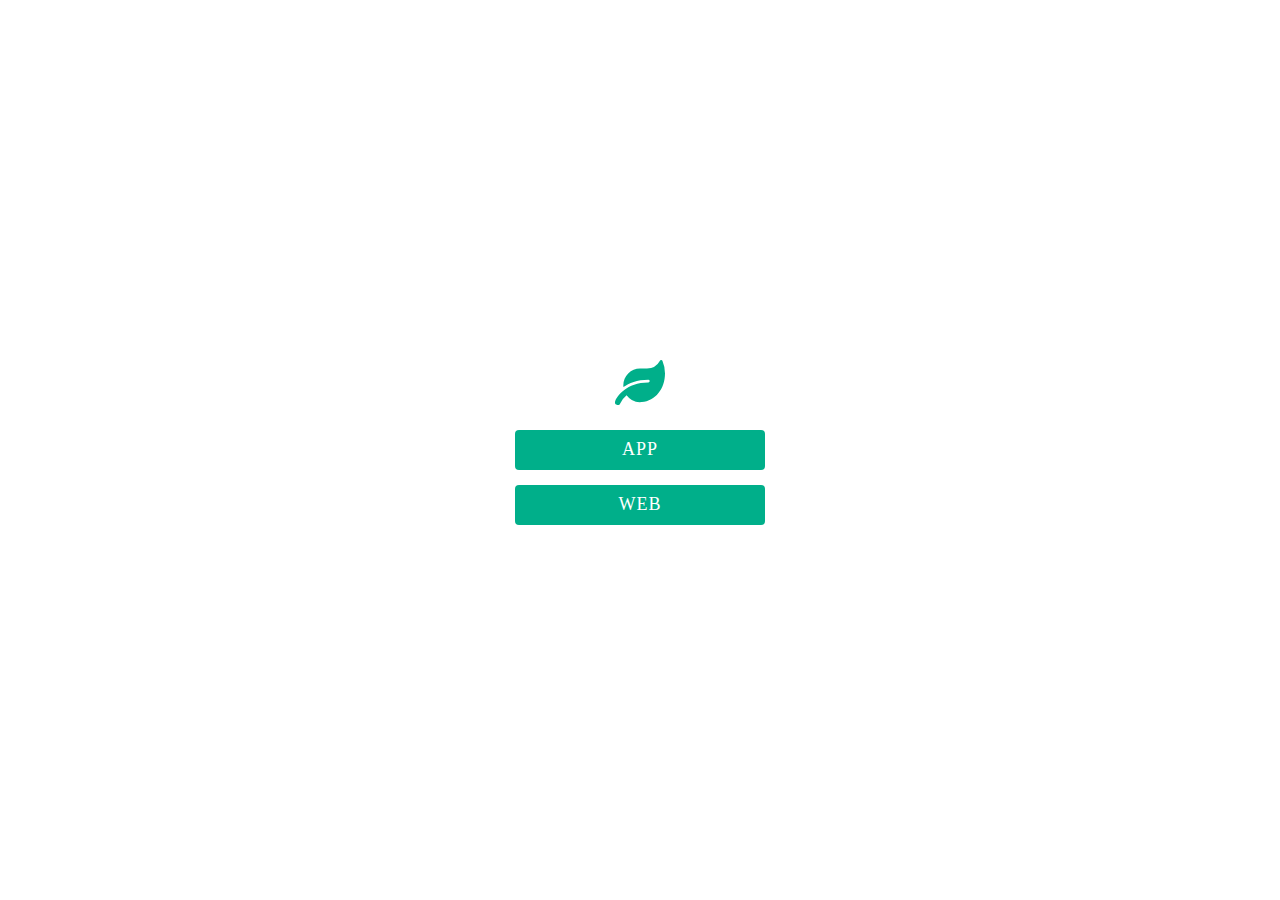
<file: index.html>
<!DOCTYPE html>
<html lang="en">
<head>
  <meta charset="UTF-8">
  <meta http-equiv="X-UA-Compatible" content="IE=edge">
  <meta name="viewport" content="width=device-width, initial-scale=1.0">
  <title>Agrigo PartsList</title>
  <style>
    * {
      box-sizing: border-box;
      -webkit-tap-highlight-color: transparent;
      text-decoration: none;
      margin: 0;
      padding: 0;
    }

    .flex {
      display: flex;
      align-items: center;
      justify-content: center;
      flex-direction: column;
    }

    body {
      min-height: 100vh;
      font-size: 18px;
    }

    a {
      display: inline-flex;
      justify-content: center;
      align-items: center;
      width: 250px;
      height: 40px;
      background-color: #00af8a;
      color: #fff;
      margin-bottom: 15px;
      letter-spacing: 1px;
      border-radius: 4px;
    }

    .logo {
      width: 50px;
      height: auto;
      margin-bottom: 25px;
    }
  </style>
</head>
<body class="flex">
  <main class="main flex">
    <img src="logo.svg" alt="logo" class="logo">
    <a href="app/">APP</a>
    <a href="web/">WEB</a>
  </main>
</body>
</html>
</file>
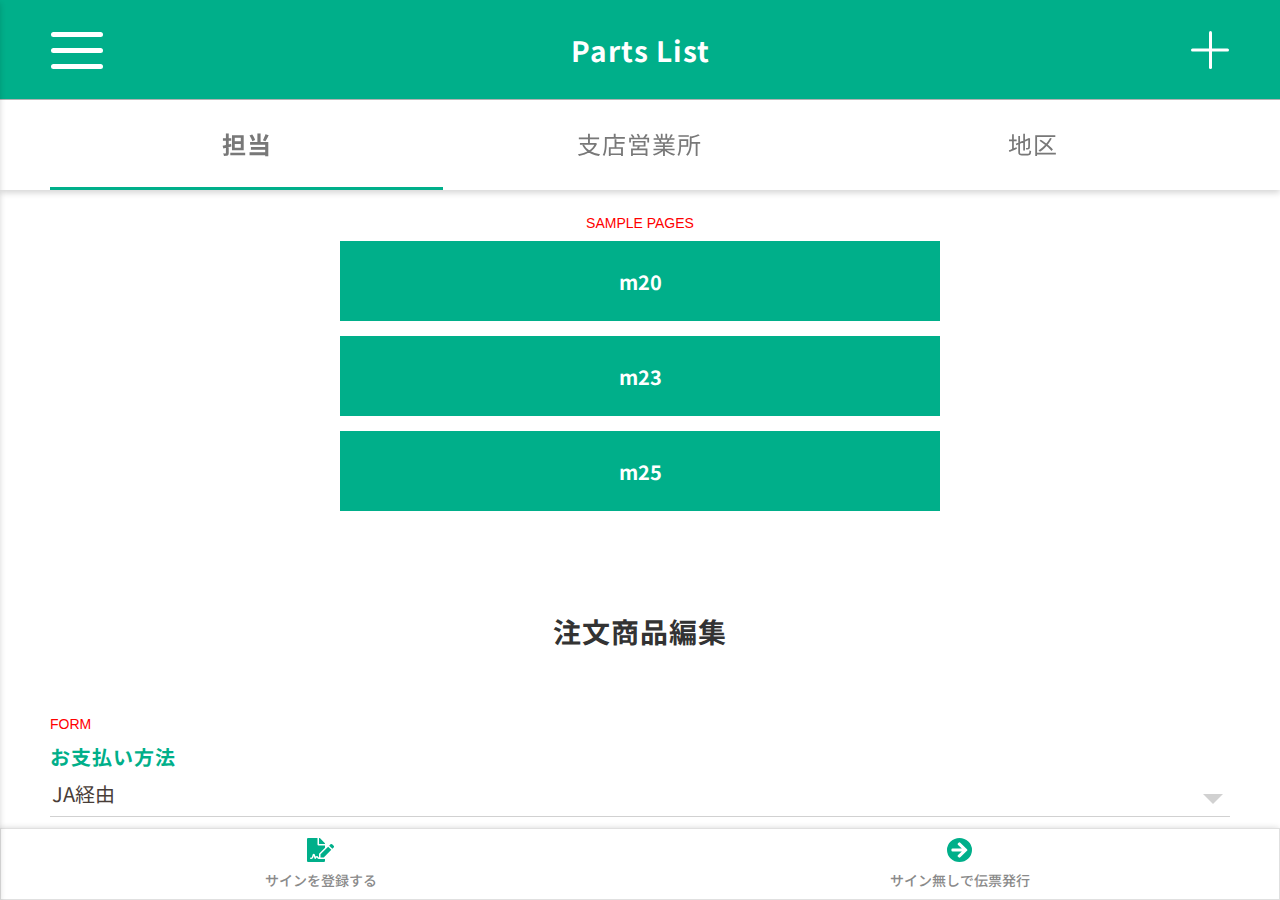
<file: app/index.html>
<!DOCTYPE html> <html> <head> <meta charset=utf-8> <meta name=viewport content="width=device-width,initial-scale=1,minimum-scale=1,maximum-scale=1,user-scalable=no,viewport-fit=cover"> <meta http-equiv=Content-Security-Policy content="default-src * data: gap: https://ssl.gstatic.com; style-src * 'unsafe-inline'; script-src * 'unsafe-inline' 'unsafe-eval'"> <script type=text/javascript src=components/loader.js></script> <link rel=stylesheet type=text/css href=components/loader.css> <link href=vendors~app.css rel=stylesheet></head> <body> <div id=app></div> <script type=text/javascript src=runtime~app.bundle.js></script><script type=text/javascript src=vendors~app.bundle.js></script><script type=text/javascript src=app.bundle.js></script></body> </html>
</file>
